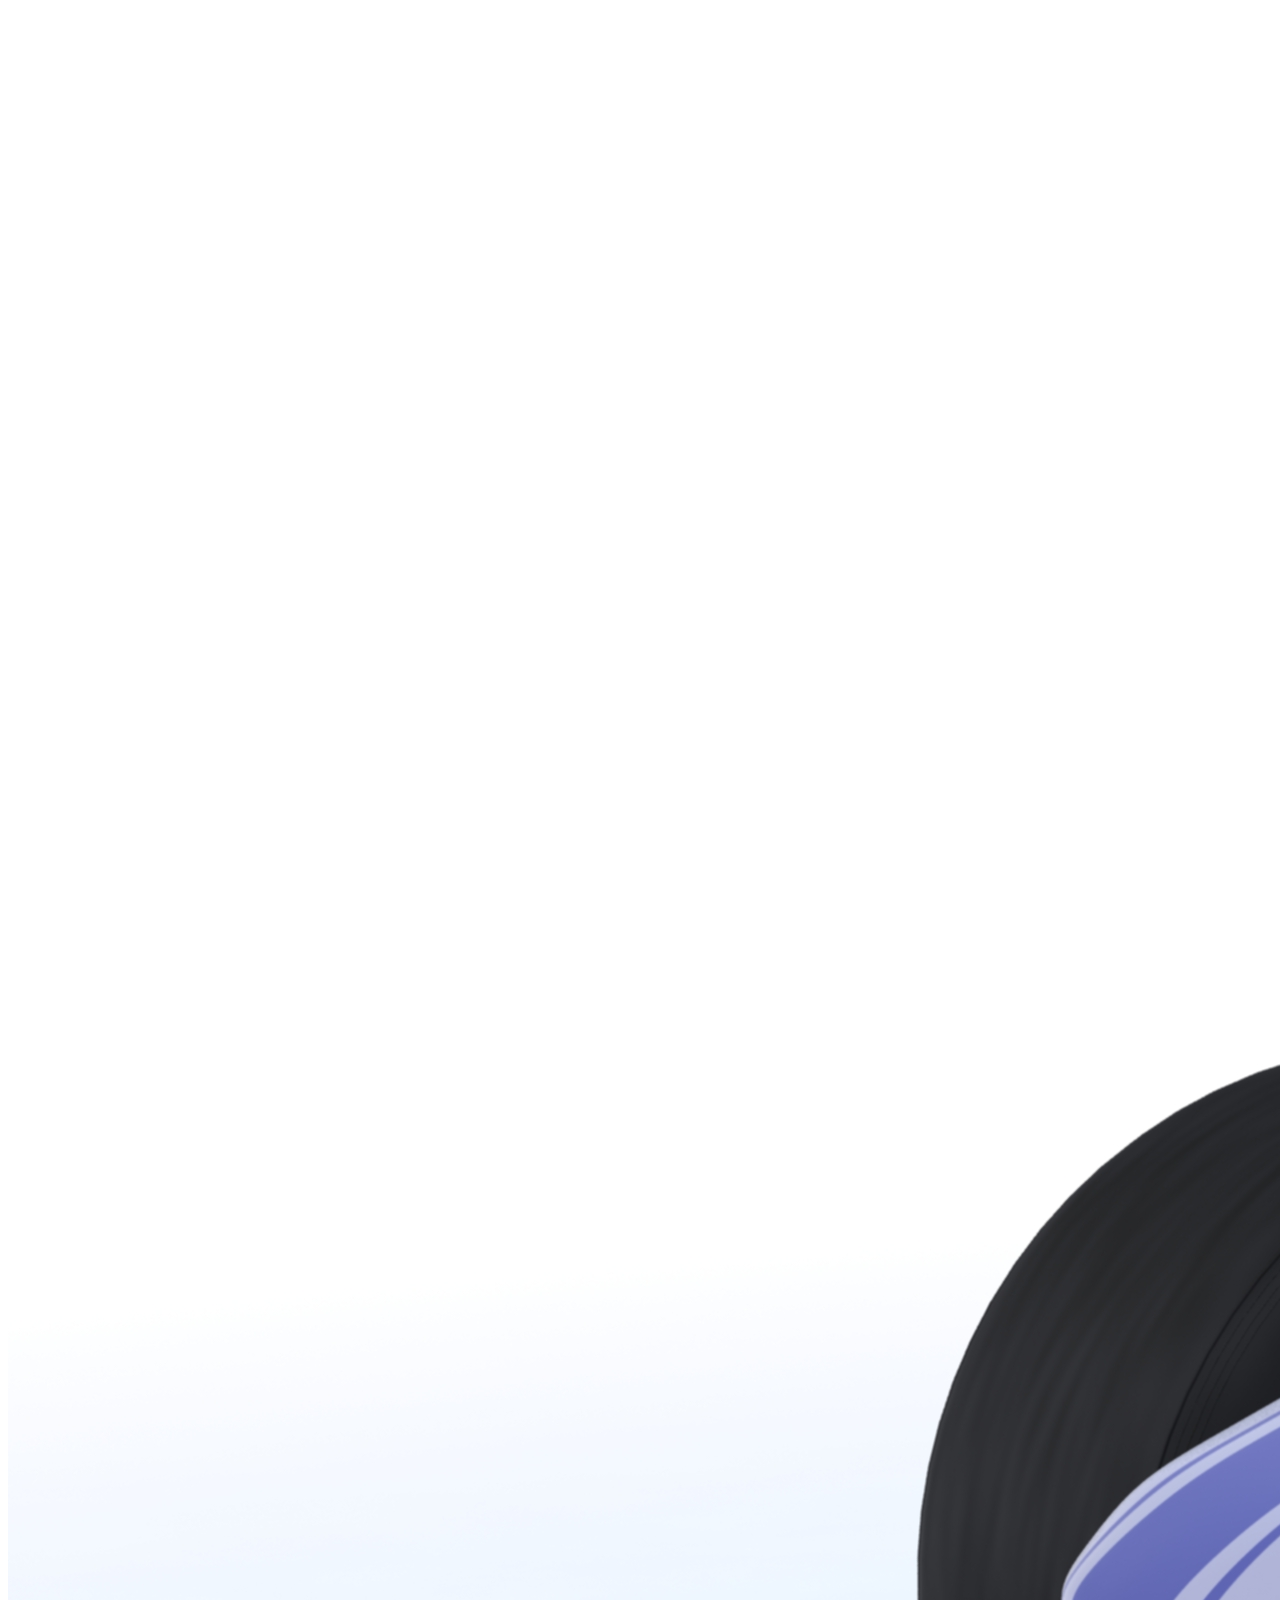
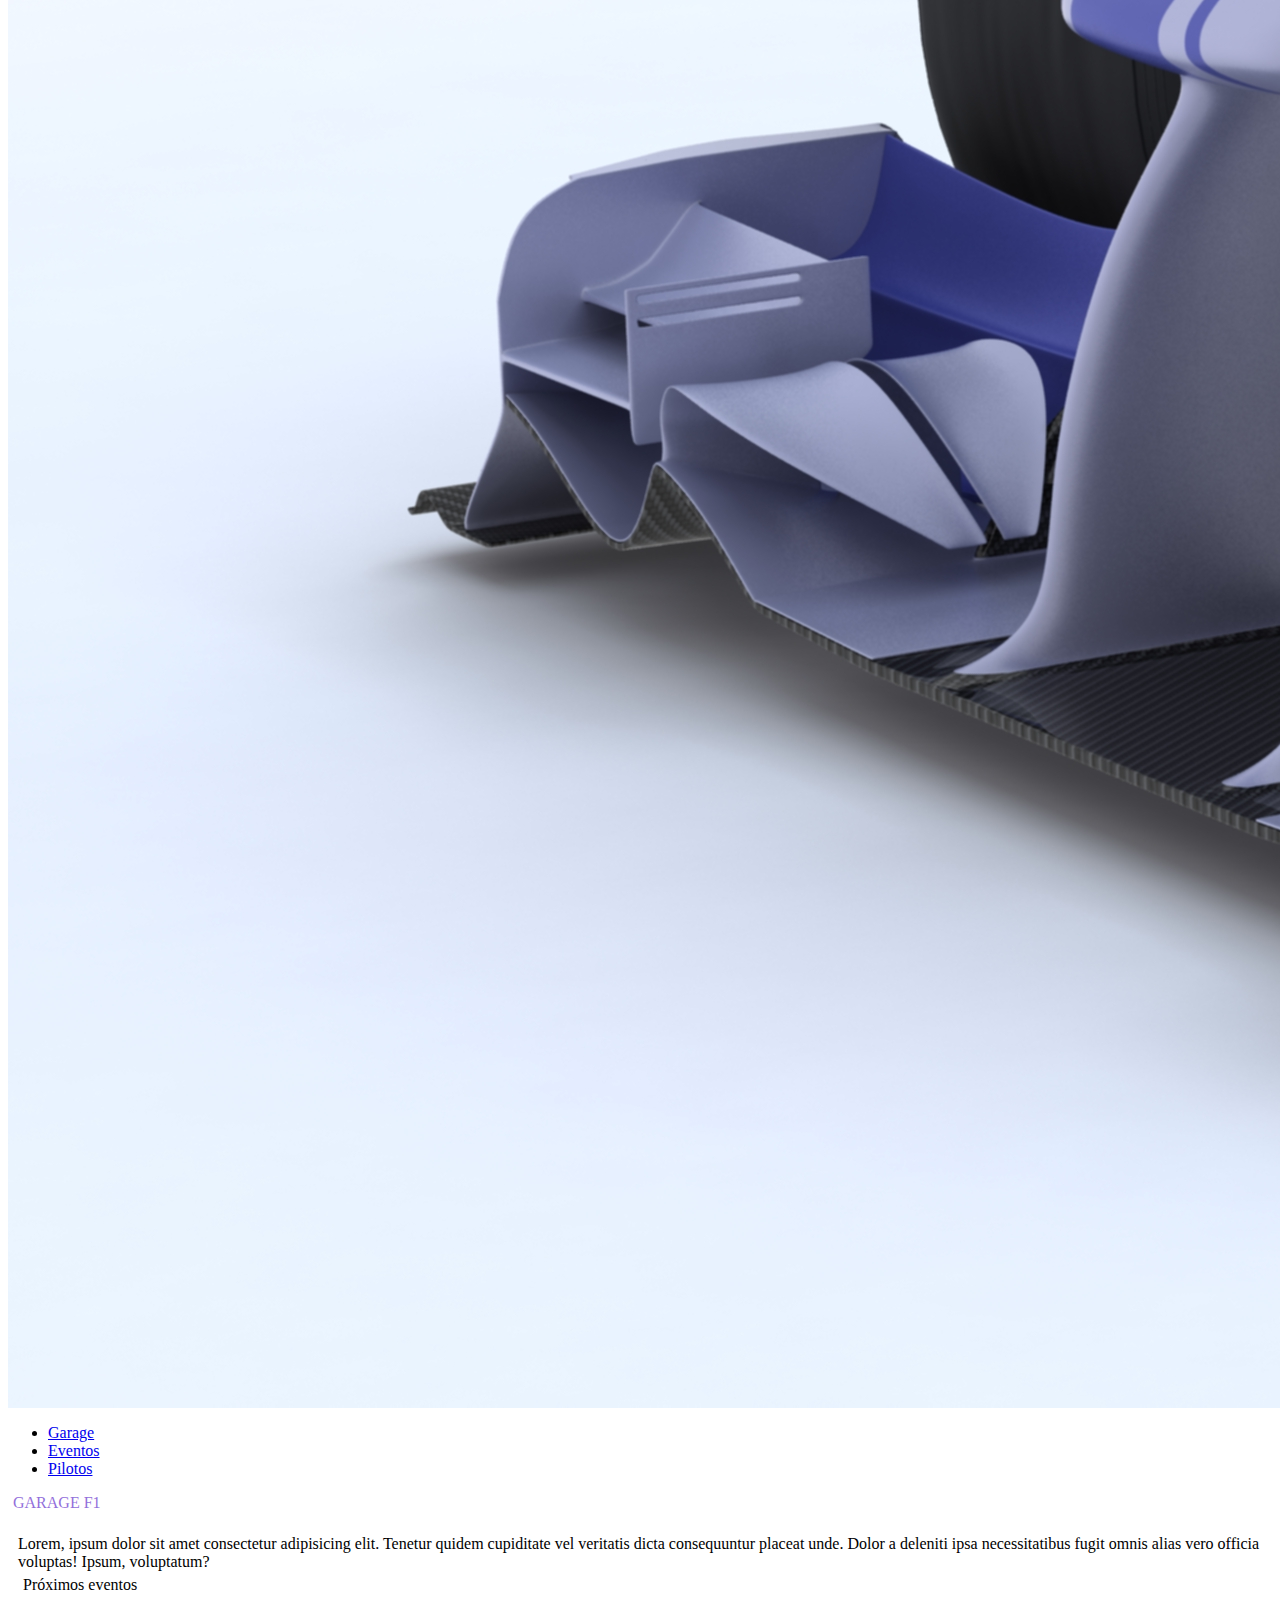
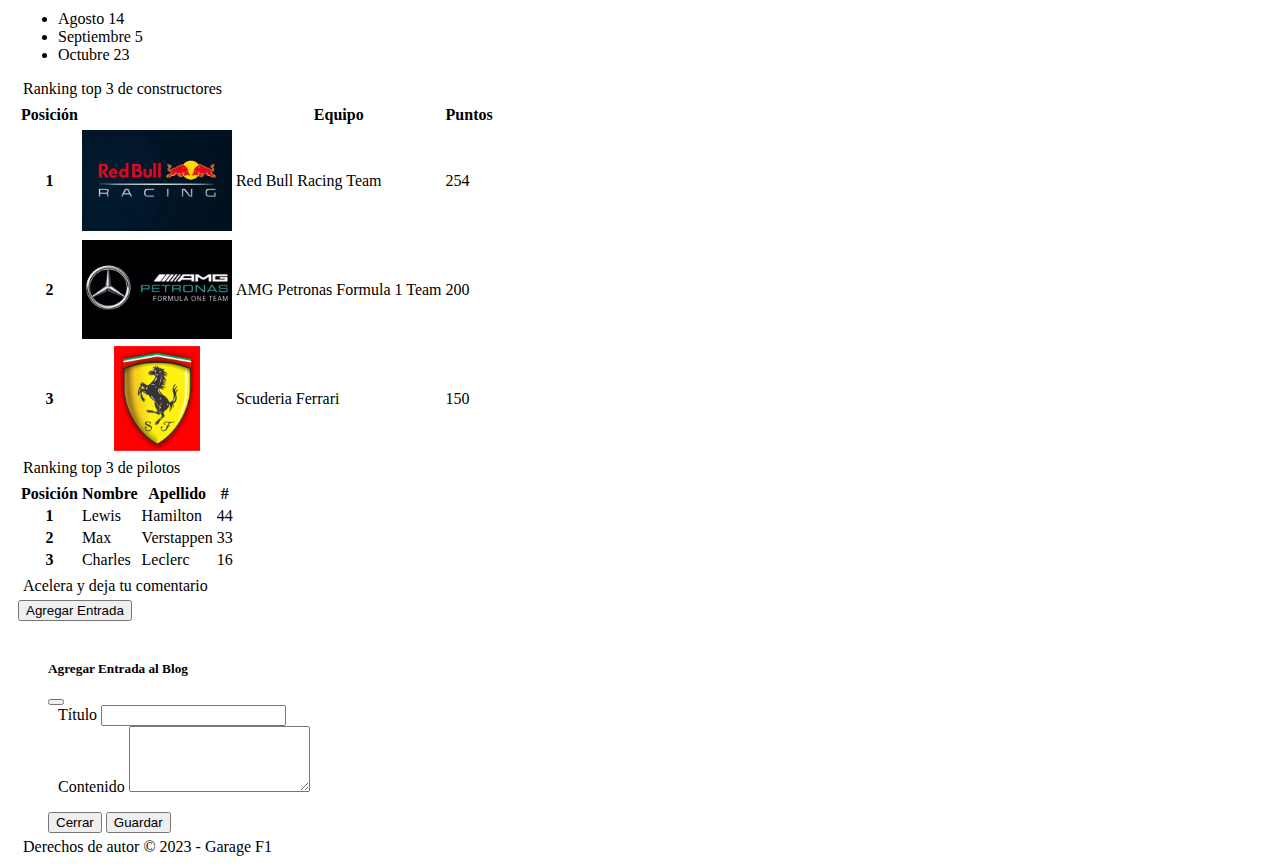
<file: index.html>
<html lang="es">

<head>
    <meta charset="UTF-8">
    <meta name="viewport" content="width=device-width, initial-scale=1.0">
    <link href="https://cdn.jsdelivr.net/npm/bootstrap@5.0.2/dist/css/bootstrap.min.css" rel="stylesheet"
        integrity="sha384-EVSTQN3/azprG1Anm3QDgpJLIm9Nao0Yz1ztcQTwFspd3yD65VohhpuuCOmLASjC" crossorigin="anonymous">
    <link rel="stylesheet" href="./assets/css/myStyle.css">

    <title>Garage F1</title>
</head>

<body>
    <img id="mainBanner" src="./assets/img/robot-car.jpg" class="img-fluid" alt="logo">
    <ul class="nav">
        <li class="nav-item">
            <a class="nav-link active" aria-current="page" href="#">Garage</a>
        </li>
        <li class="nav-item">
            <a class="nav-link" href="./events.html">Eventos</a>
        </li>
        <li class="nav-item">
            <a class="nav-link" href="./pilots.html">Pilotos</a>
        </li>
    </ul>
    <p class="text-center fs-1 fw-bold color-titulo">GARAGE F1</p>

    </br>
    <div class="text-start text-break">Lorem, ipsum dolor sit amet consectetur adipisicing elit. Tenetur quidem
        cupiditate
        vel
        veritatis dicta
        consequuntur placeat unde. Dolor a deleniti ipsa necessitatibus fugit omnis alias vero officia voluptas! Ipsum,
        voluptatum?</div>
    <div>
        <p class="fs-2 fw-bold">Próximos eventos</h2>
        <ul>
            <li>Agosto 14</li>
            <li>Septiembre 5</li>
            <li>Octubre 23</li>
        </ul>
    </div>

    <div>
        <p class="fs-2 fw-bold">Ranking top 3 de constructores</p>
        <table class="table table-striped">
            <thead>
                <tr>
                    <th scope="col" class="text-center">Posición</th>
                    <th scope="col" class="text-center"></th>
                    <th scope="col" class="text-center">Equipo</th>
                    <th scope="col" class="text-center">Puntos</th>
                </tr>
            </thead>

            <tbody>
                <tr class="text-center align-middle">
                    <th scope="row">1</th>
                    <td><img src="./assets/img/red-bull-racing-logo-1.webp" class="img-thumbnail custom-thumbnail" />
                    </td>
                    <td>Red Bull Racing Team</td>
                    <td>254</td>
                </tr>
                <tr class="text-center align-middle">
                    <th scope="row">2</th>
                    <td><img src="./assets/img/mercedes-f1-logo-1.webp" class="img-thumbnail custom-thumbnail" /></td>
                    <td>AMG Petronas Formula 1 Team</td>
                    <td>200</td>
                </tr>
                <tr class="text-center align-middle">
                    <th scope="row">3</th>
                    <td><img src="./assets/img/ferrari-logo.png" class="img-thumbnail custom-thumbnail" /></td>
                    <td>Scuderia Ferrari</td>
                    <td>150</td>
                </tr>
            </tbody>
        </table>
    </div>

    <div>
        <p class="fs-2 fw-bold">Ranking top 3 de pilotos</p>
        <table class="table table-striped">
            <thead>
                <tr>
                    <th scope="col" class="text-center">Posición</th>
                    <th scope="col" class="text-center">Nombre</th>
                    <th scope="col" class="text-center">Apellido</th>
                    <th scope="col" class="text-center">#</th>
                </tr>
            </thead>

            <tbody>
                <tr class="text-center">
                    <th scope="row">1</th>
                    <td>Lewis</td>
                    <td>Hamilton</td>
                    <td>44</td>
                </tr>
                <tr class="text-center">
                    <th scope="row">2</th>
                    <td>Max</td>
                    <td>Verstappen</td>
                    <td>33</td>
                </tr>
                <tr class="text-center">
                    <th scope="row">3</th>
                    <td>Charles</td>
                    <td>Leclerc</td>
                    <td>16</td>
                </tr>
            </tbody>
        </table>
    </div>




    <div class="container-fluid">
        <p class="fs-2 fw-bold">Acelera y deja tu comentario</p>
        <!-- Botón para abrir el modal -->
        <button type="button" class="btn btn-primary" data-bs-toggle="modal" data-bs-target="#entradaModal">
            Agregar Entrada
        </button>
        <br>
        <br>
        <div class="col-lg col-md col-sm" id="blog-container">
            <!-- Contenido de las entradas del blog -->
        </div>
    </div>

    <!-- Modal -->
    <div class="modal fade" id="entradaModal" tabindex="-1" aria-labelledby="exampleModalLabel" aria-hidden="true">
        <div class="modal-dialog">
            <div class="modal-content">
                <div class="modal-header">
                    <h5 class="modal-title" id="exampleModalLabel">Agregar Entrada al Blog</h5>
                    <button type="button" class="btn-close" data-bs-dismiss="modal" aria-label="Close"></button>
                </div>
                <div class="modal-body">
                    <!-- Formulario para ingresar una entrada -->
                    <form id="entradaForm">
                        <div class="mb-3">
                            <label for="titulo" class="form-label">Título</label>
                            <input type="text" class="form-control" id="titulo" name="titulo" required>
                        </div>
                        <div class="mb-3">
                            <label for="contenido" class="form-label">Contenido</label>
                            <textarea class="form-control" id="contenido" name="contenido" rows="4" required></textarea>
                        </div>
                    </form>
                </div>
                <div class="modal-footer">
                    <button type="button" class="btn btn-secondary" data-bs-dismiss="modal"
                        id="cerrarModal">Cerrar</button>
                    <!-- Botón de guardar con un ID asociado -->
                    <button type="button" class="btn btn-primary" id="guardarEntrada">Guardar</button>
                </div>
            </div>
        </div>
    </div>



    <footer class="bg-light text-center py-3">
        <div class="container">
            <p>Derechos de autor &copy; 2023 - Garage F1</p>
        </div>
    </footer>


    <script src="https://cdn.jsdelivr.net/npm/bootstrap@5.0.2/dist/js/bootstrap.bundle.min.js"
        integrity="sha384-MrcW6ZMFYlzcLA8Nl+NtUVF0sA7MsXsP1UyJoMp4YLEuNSfAP+JcXn/tWtIaxVXM"
        crossorigin="anonymous"></script>
    <script src="./assets/index.js"></script>
</body>


</html>
</file>
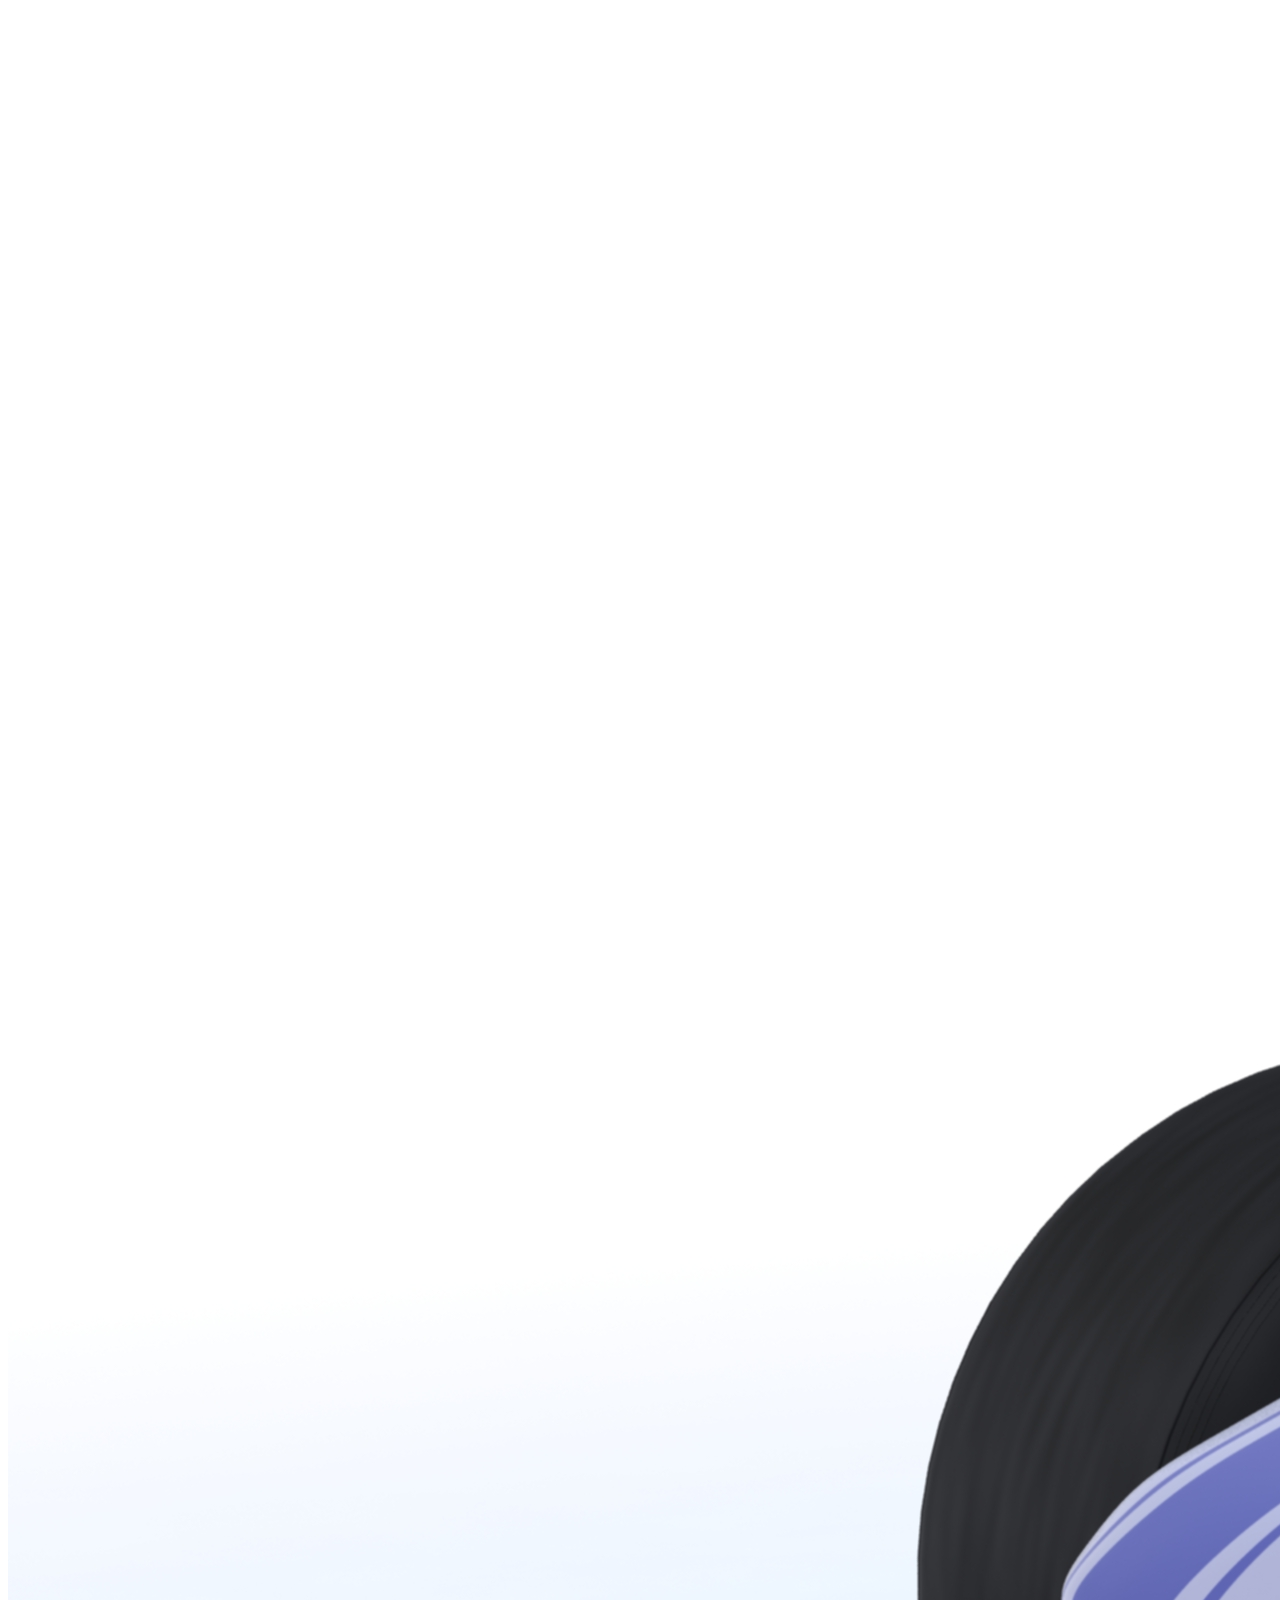
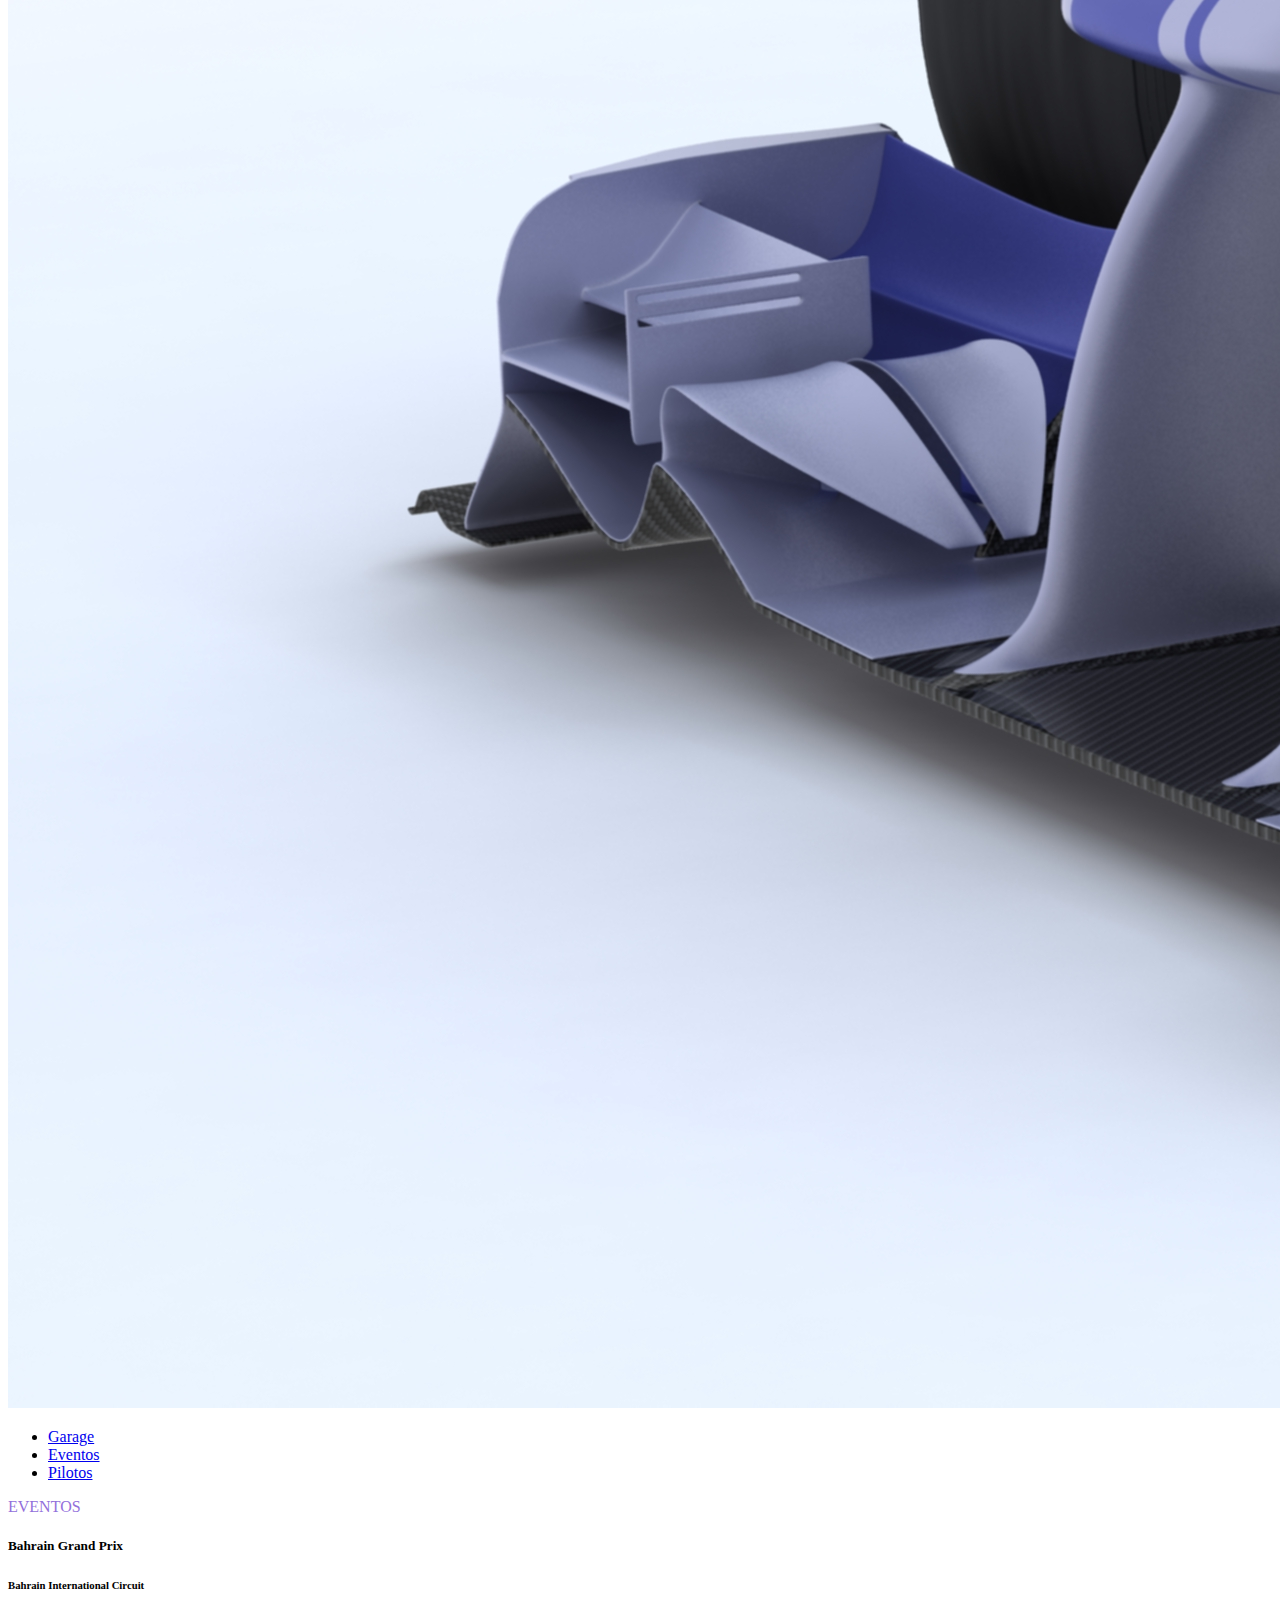
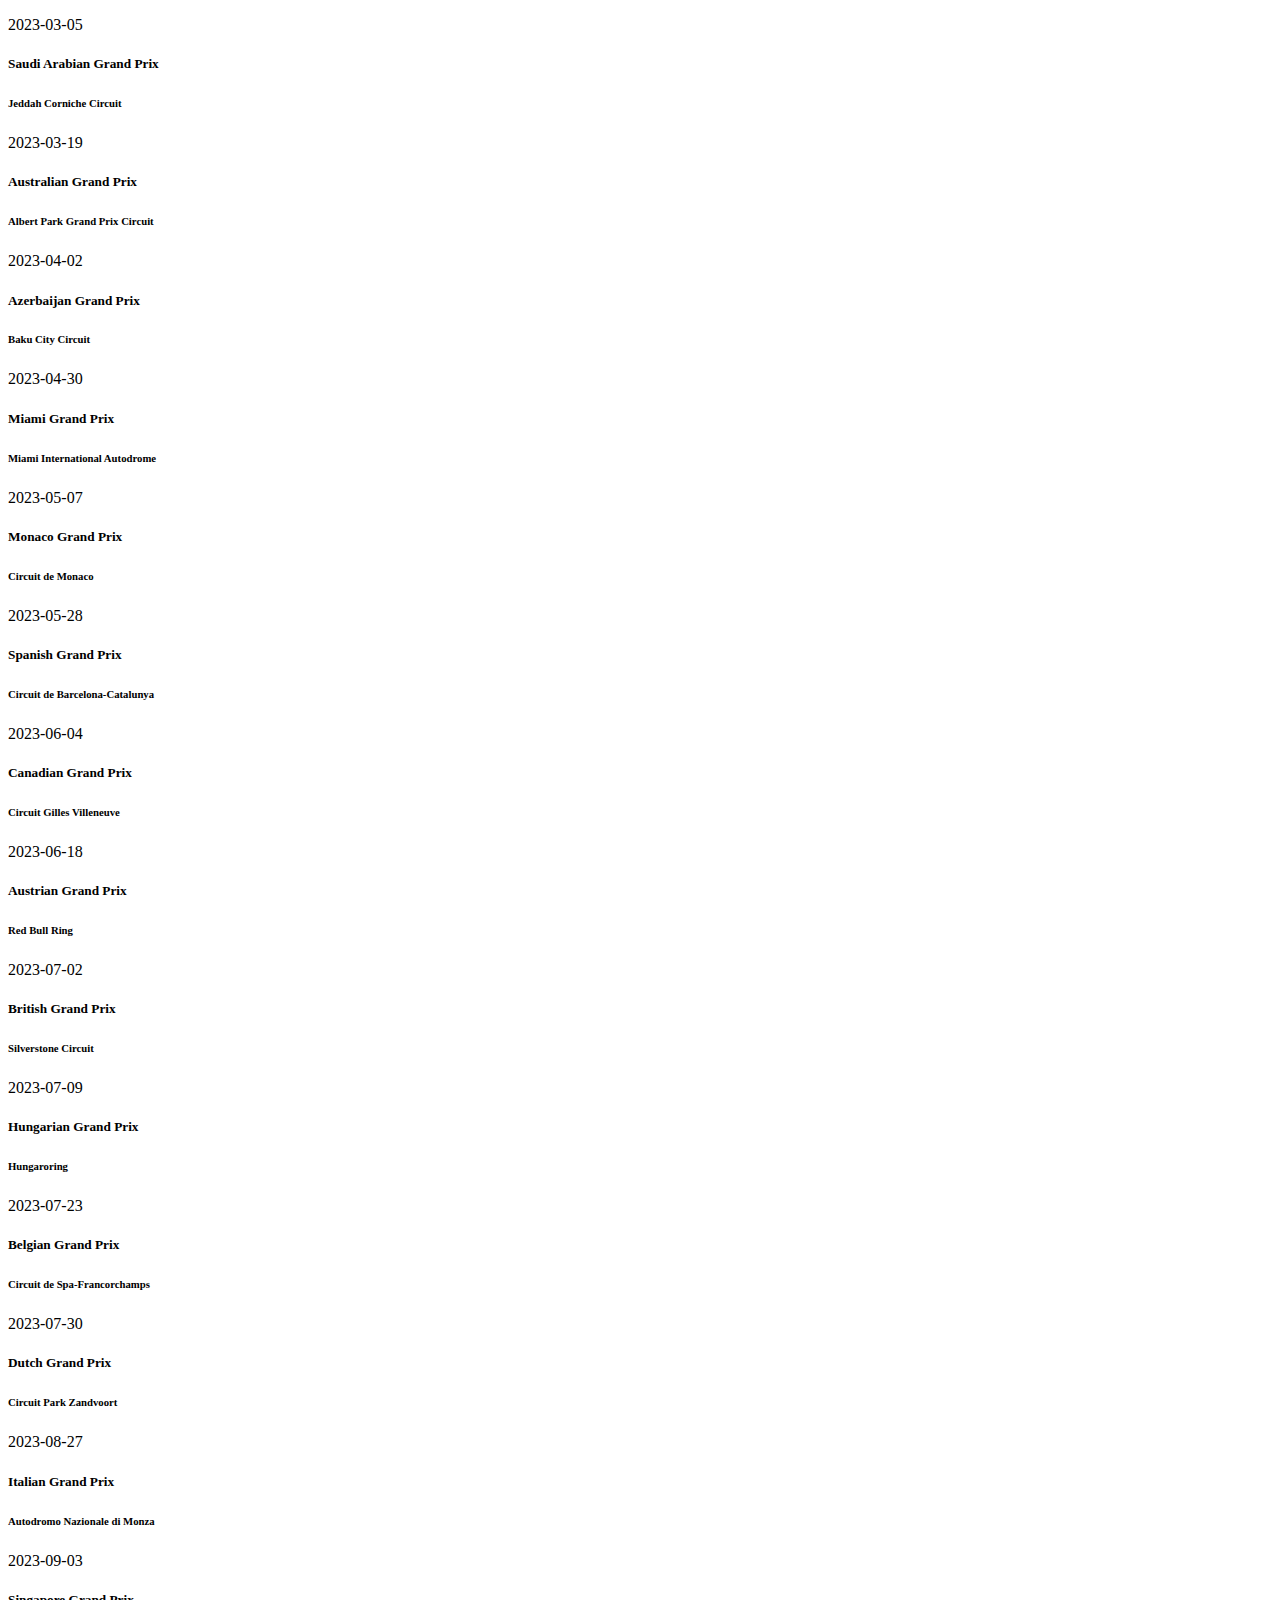
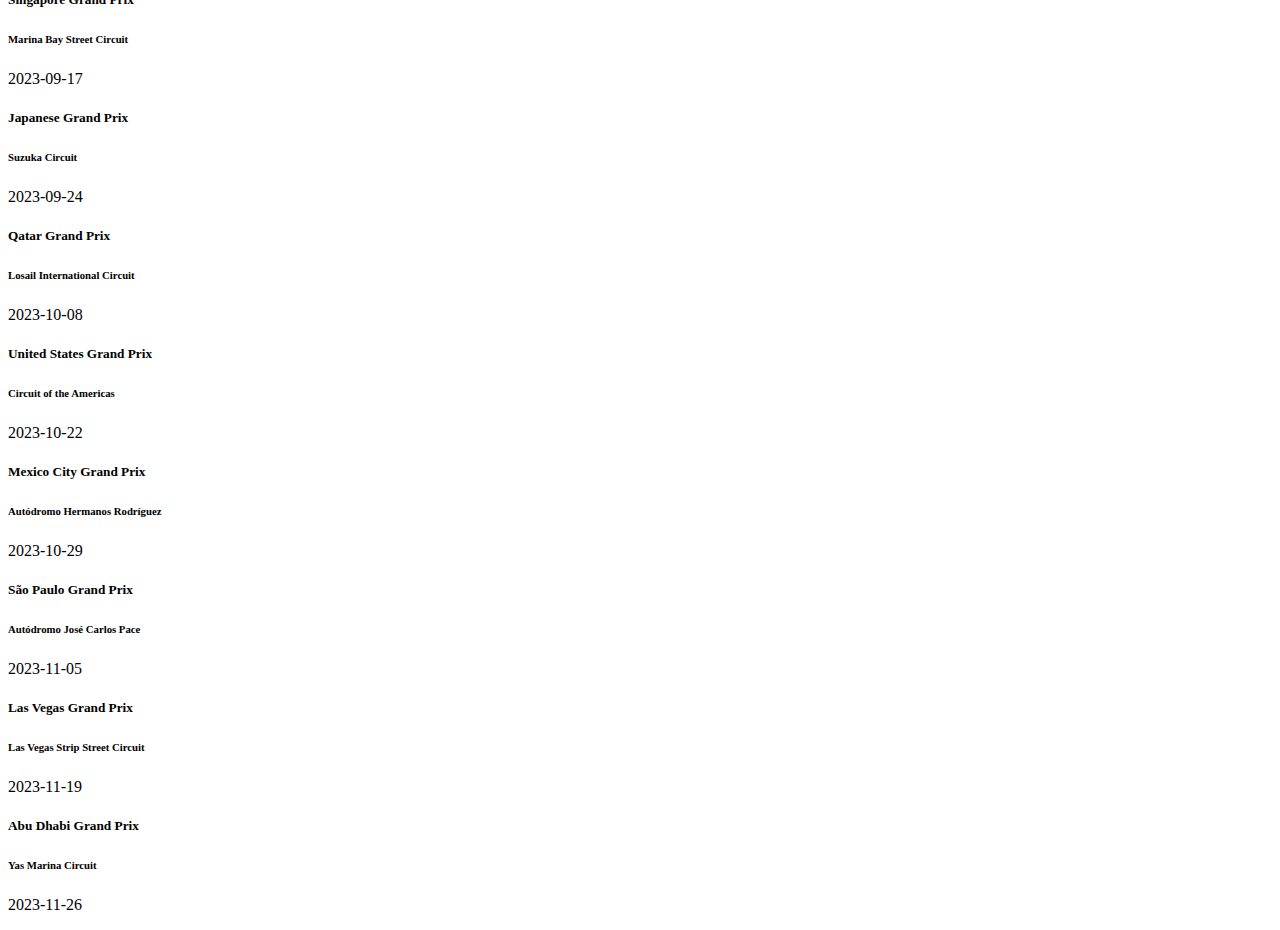
<file: events.html>
<!DOCTYPE html>
<html lang="en">

<head>
    <title></title>
    <meta charset="UTF-8">
    <meta name="viewport" content="width=device-width, initial-scale=1">
    <link href="https://cdn.jsdelivr.net/npm/bootstrap@5.0.2/dist/css/bootstrap.min.css" rel="stylesheet"
        integrity="sha384-EVSTQN3/azprG1Anm3QDgpJLIm9Nao0Yz1ztcQTwFspd3yD65VohhpuuCOmLASjC" crossorigin="anonymous">
    <link rel="stylesheet" href="./assets/css/myStyle.css">
    <script src="https://code.jquery.com/jquery-3.5.1.min.js"></script>
    <script src="./assets/events.js"></script>
</head>

<body>
    <img id="mainBanner" src="./assets/img/robot-car.jpg" class="img-fluid" alt="logo">
    <ul class="nav">
        <li class="nav-item">
            <a class="nav-link" aria-current="page" href="/index.html">Garage</a>
        </li>
        <li class="nav-item">
            <a class="nav-link active" href="#">Eventos</a>
        </li>
        <li class="nav-item">
            <a class="nav-link" href="./pilots.html">Pilotos</a>
        </li>
    </ul>
    <p class="text-center fs-1 fw-bold color-titulo">EVENTOS</p>
    <div class="container-fluid">
        <div class="row" id="card-container">
            <!-- Dynamic cards will be added here -->

        </div>

    </div>
</body>

</html>
</file>
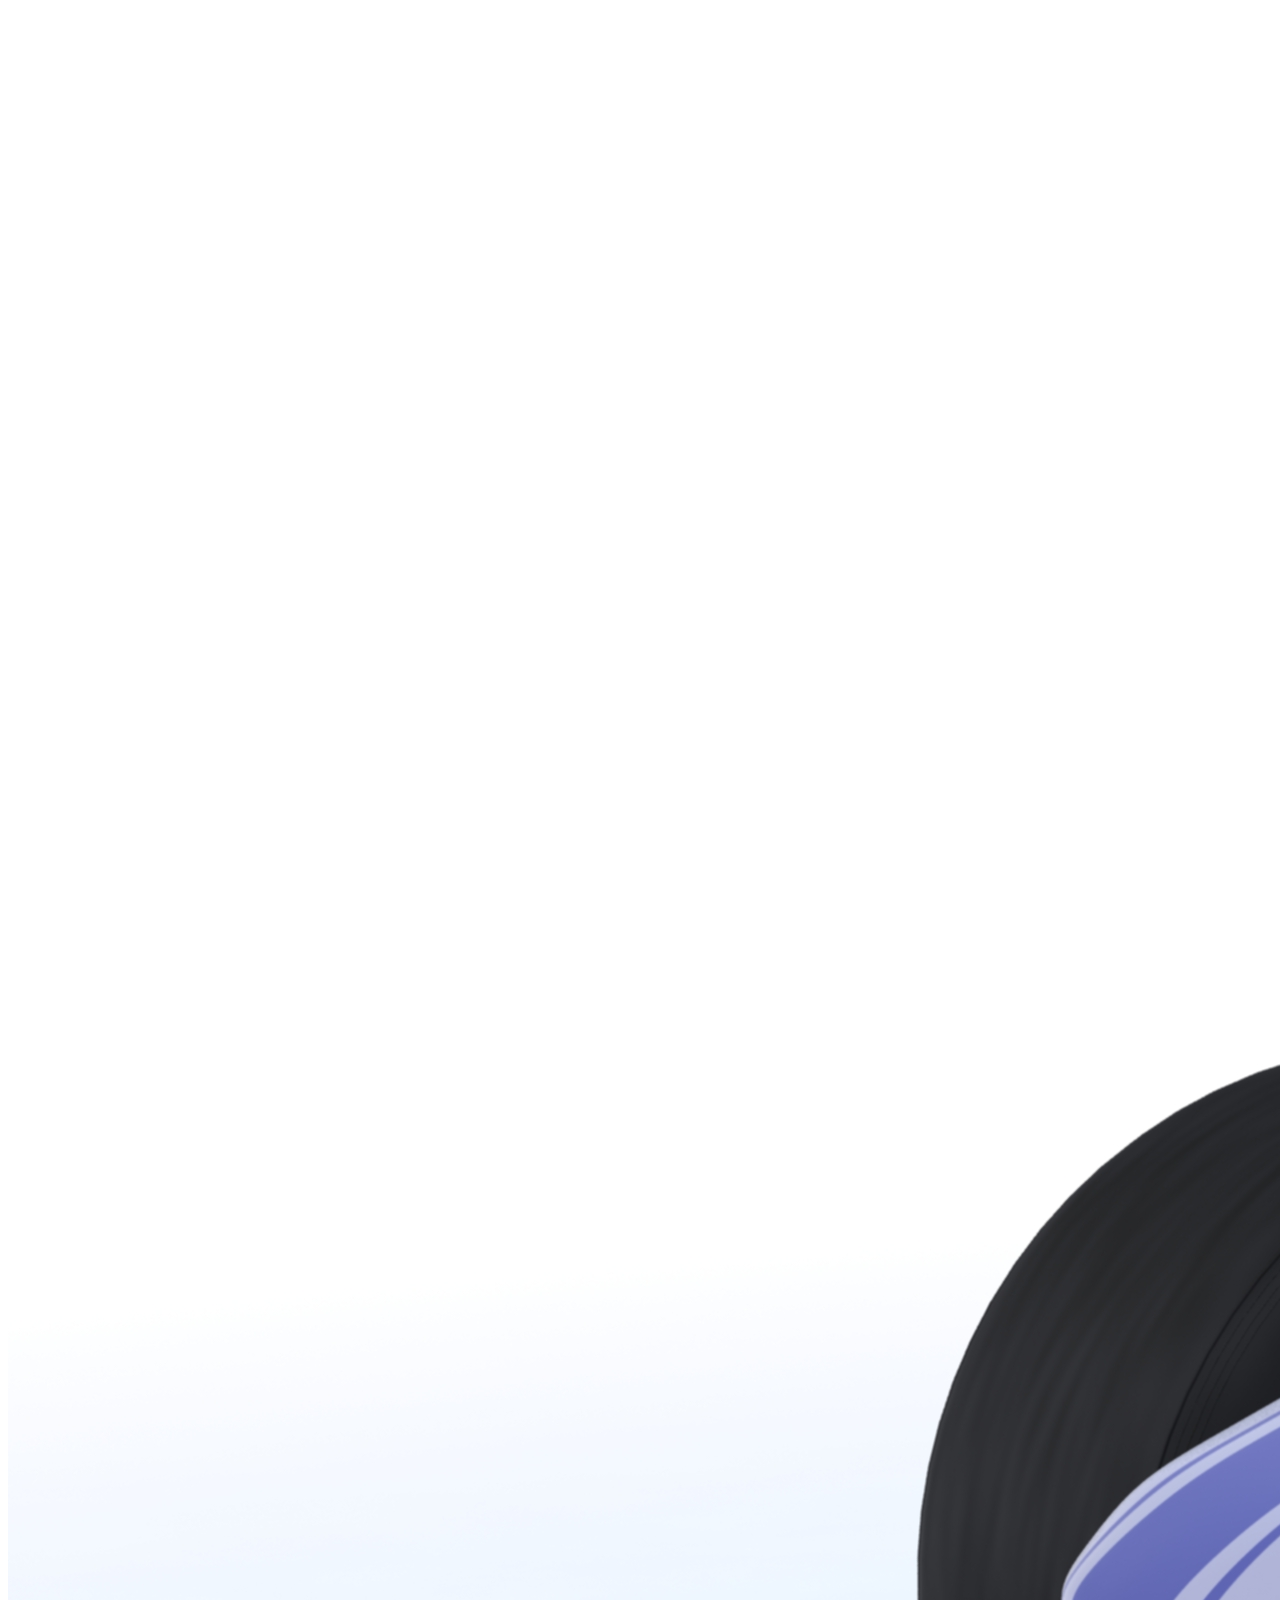
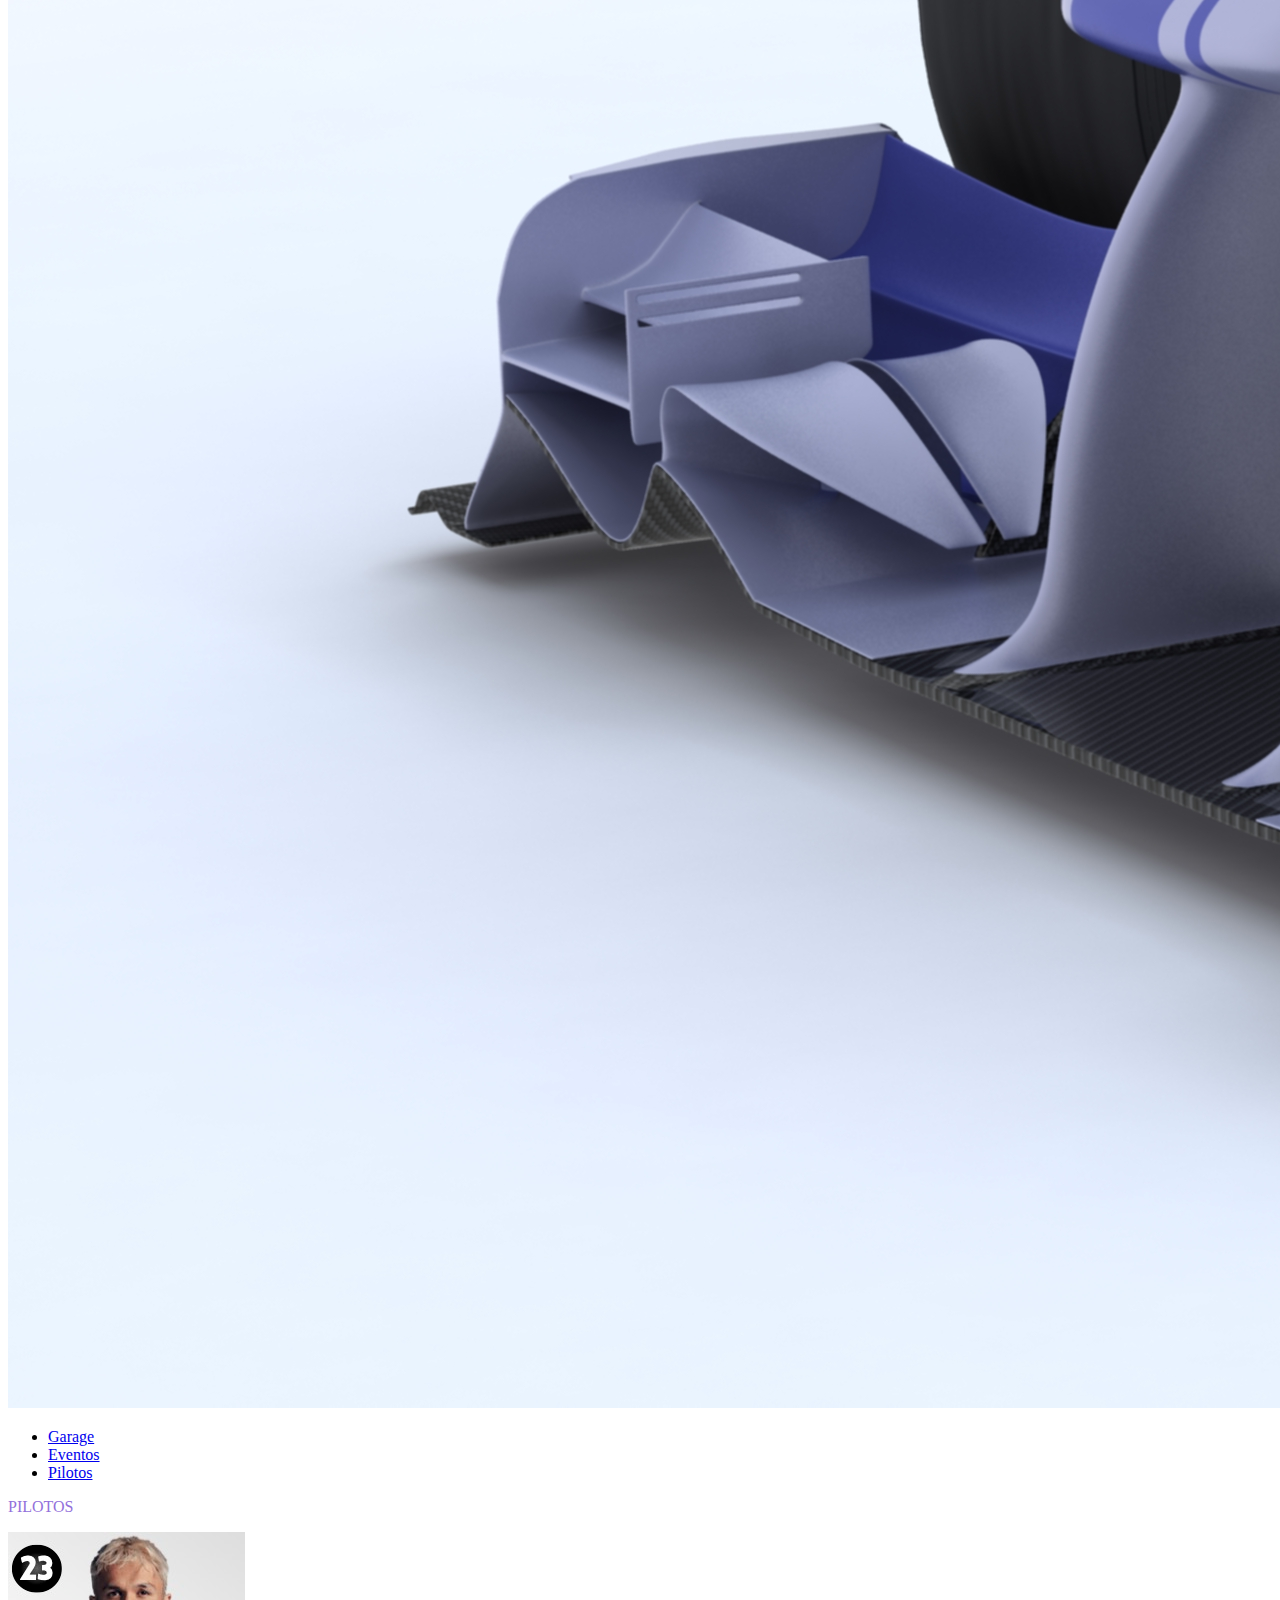
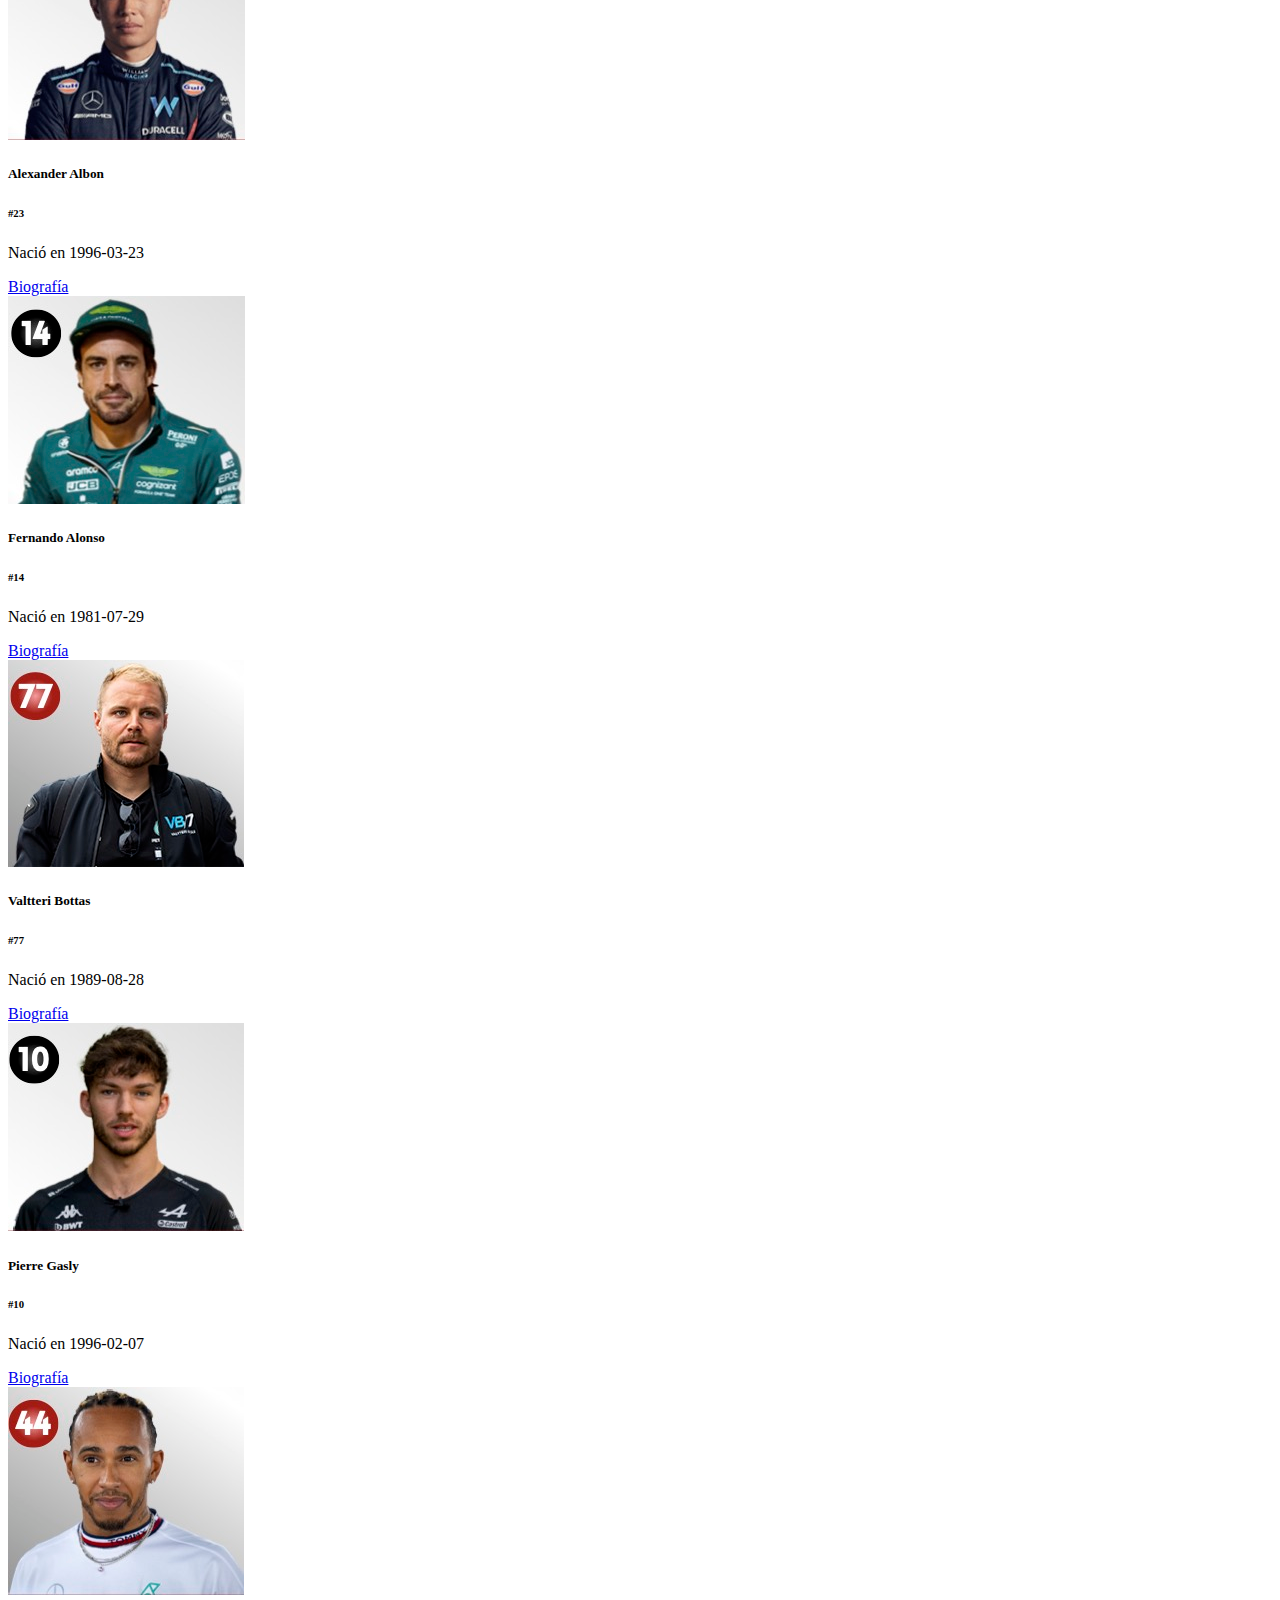
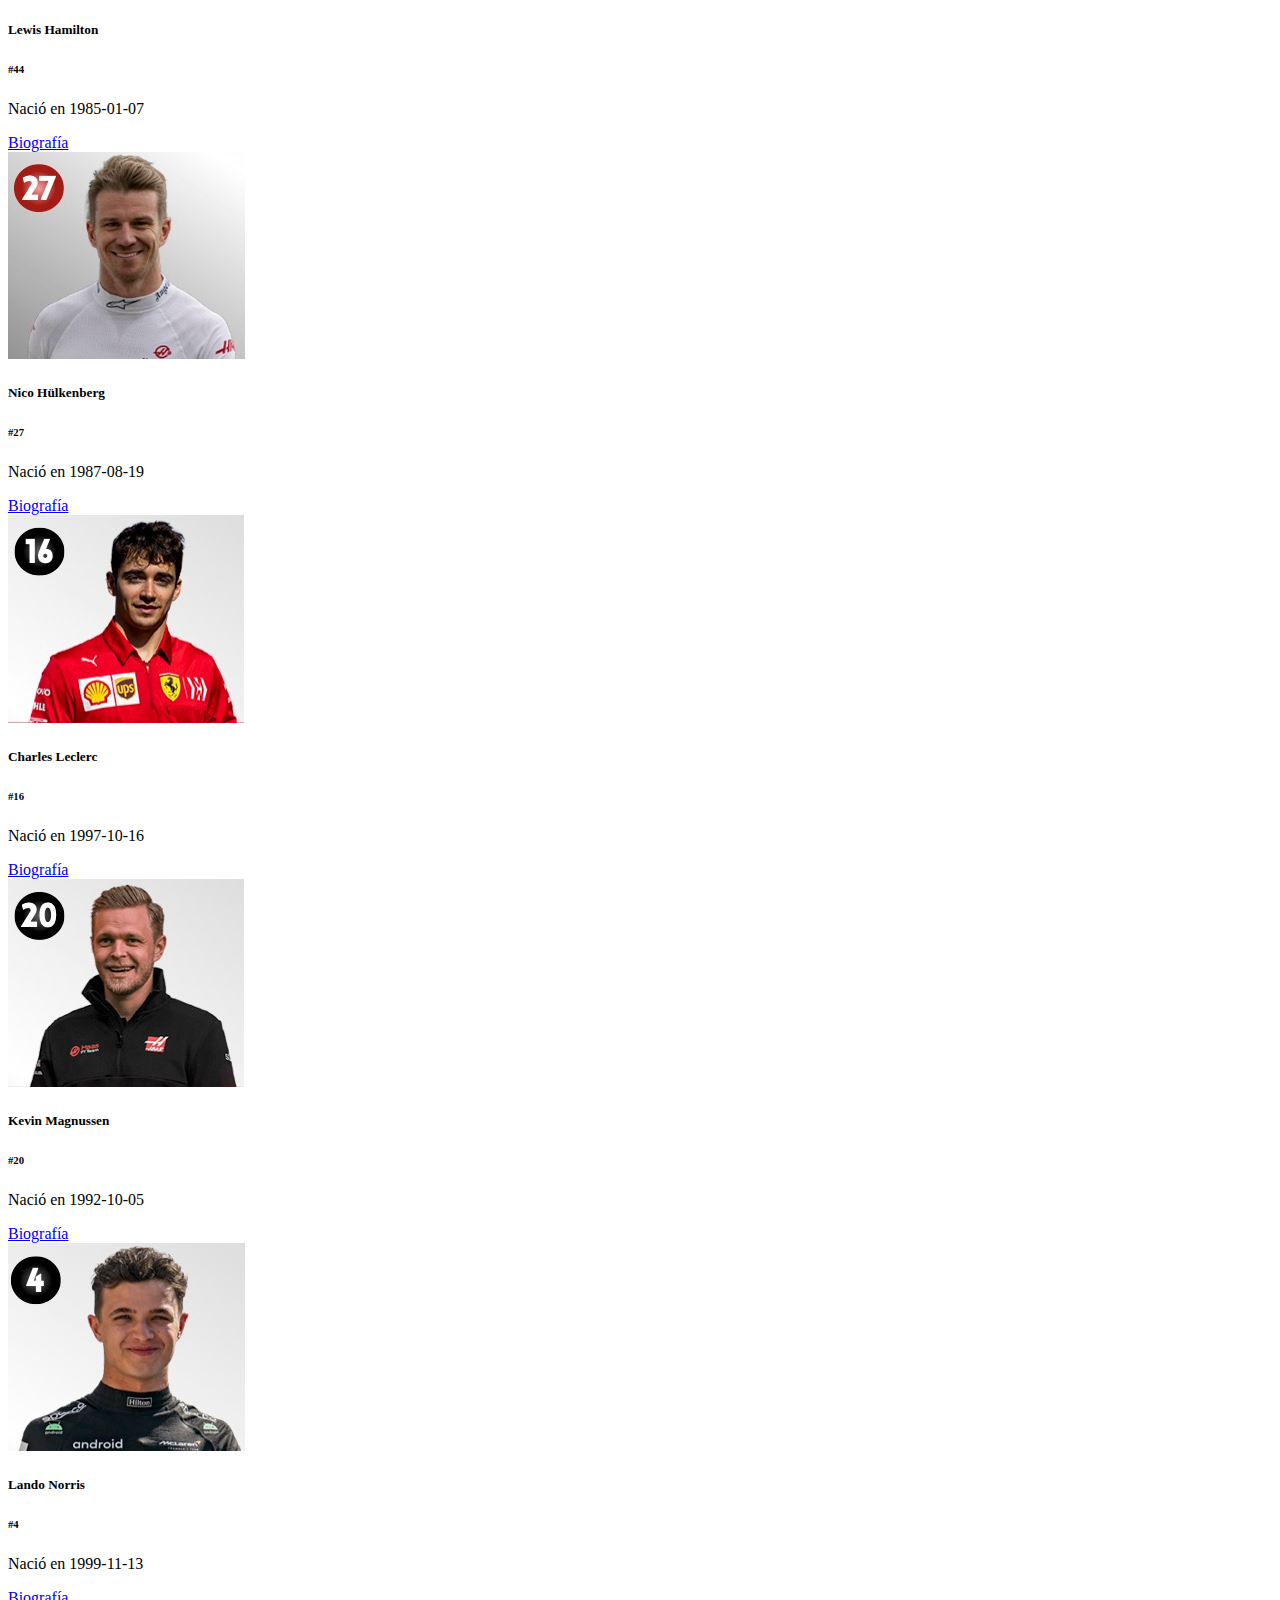
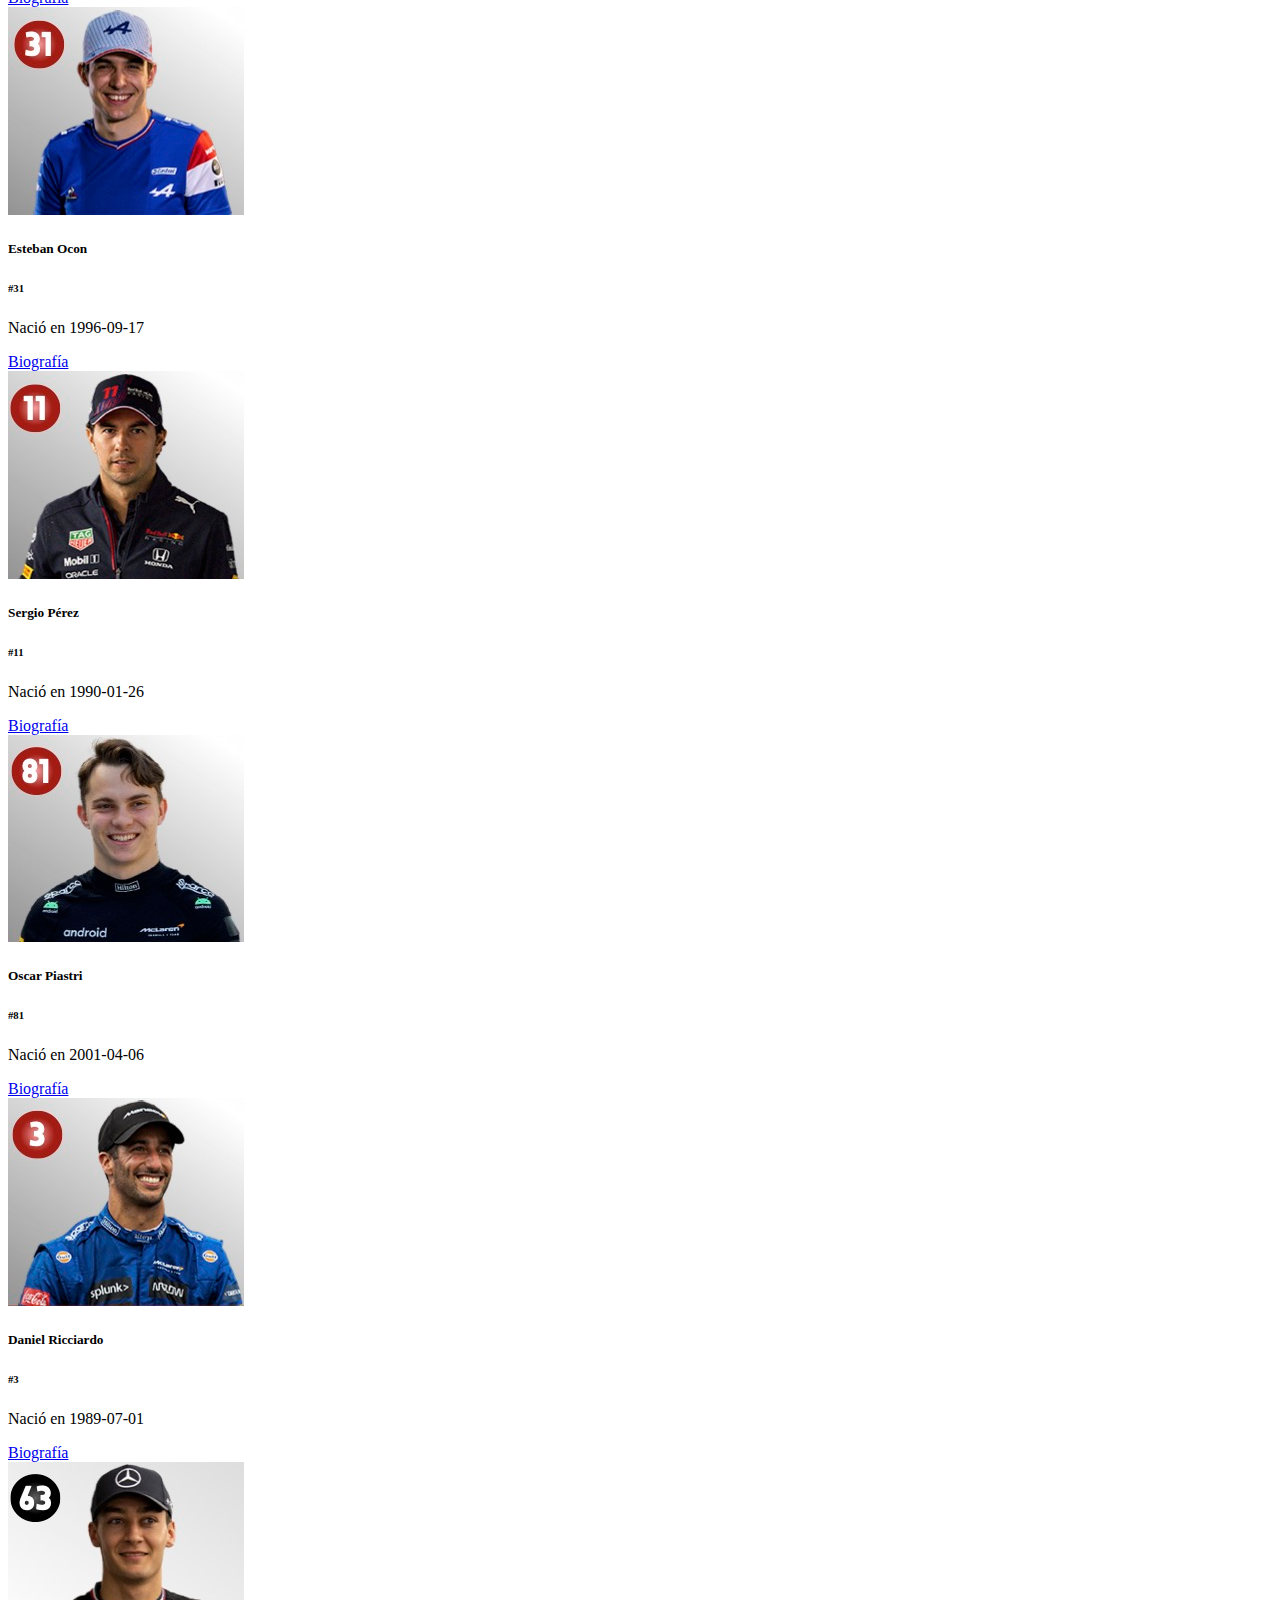
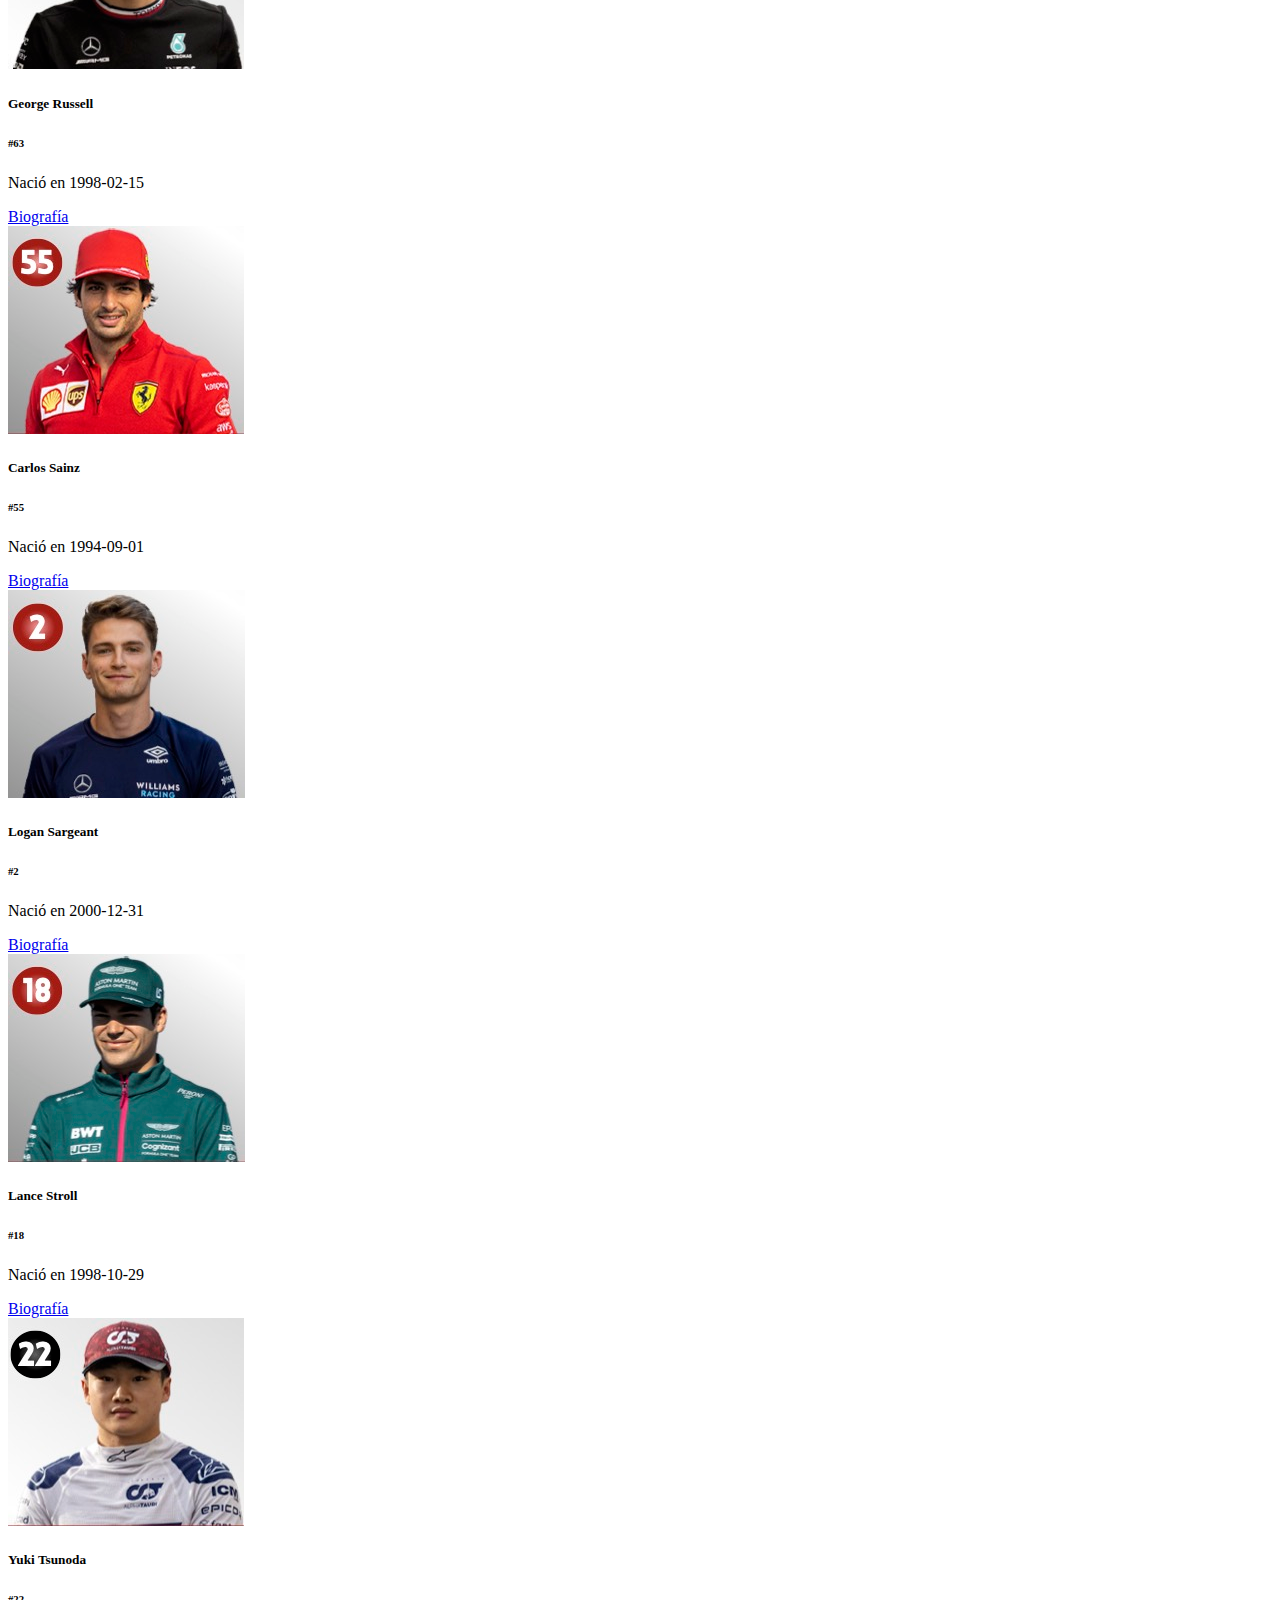
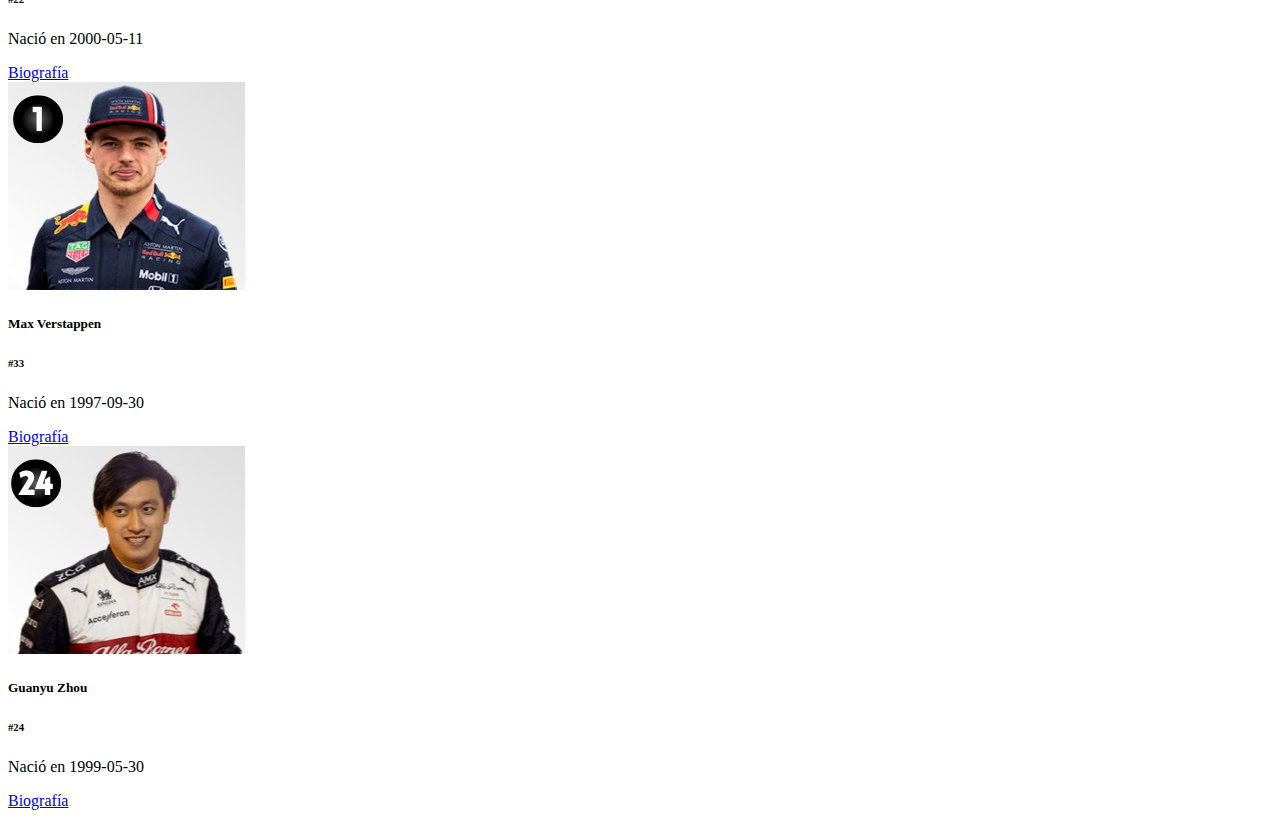
<file: pilots.html>
<!DOCTYPE html>
<html lang="es">

<head>
    <title>Pilotos</title>
    <meta charset="UTF-8">
    <meta name="viewport" content="width=device-width, initial-scale=1">
    <link href="https://cdn.jsdelivr.net/npm/bootstrap@5.0.2/dist/css/bootstrap.min.css" rel="stylesheet"
        integrity="sha384-EVSTQN3/azprG1Anm3QDgpJLIm9Nao0Yz1ztcQTwFspd3yD65VohhpuuCOmLASjC" crossorigin="anonymous">
    <link rel="stylesheet" href="./assets/css/myStyle.css">
    <script src="https://code.jquery.com/jquery-3.5.1.min.js"></script>
    <script src="./assets/pilots.js"></script>
</head>

<body>
    <img id="mainBanner" src="./assets/img/robot-car.jpg" class="img-fluid" alt="logo">
    <ul class="nav">
        <li class="nav-item">
            <a class="nav-link" aria-current="page" href="/index.html">Garage</a>
        </li>
        <li class="nav-item">
            <a class="nav-link" href="./events.html">Eventos</a>
        </li>
        <li class="nav-item">
            <a class="nav-link active" href="#">Pilotos</a>
        </li>
    </ul>
    <p class="text-center fs-1 fw-bold color-titulo">PILOTOS</p>
    <div class="container-fluid">
        <div class="row" id="card-container">
            <!-- Dynamic cards will be added here -->
        </div>

    </div>
</body>

</html>
</file>
<file: assets/css/myStyle.css>
p {
    margin: 5;
}

div {
    margin-left: 10;
    margin-right: 10;
}

#mainBanner {
    margin: 0;
    padding: 0;
}

/* Estilo personalizado para el thumbnail */
.custom-thumbnail {
    width: 150px;
    height: 105px;
    object-fit: scale-down;
}

.color-titulo {
    color: #9370DB;
    /* color lavanda */
}

.card-img-custom {
    max-width: 400px;
    max-height: 400px;
    width: auto;
    height: auto;
}
</file>
